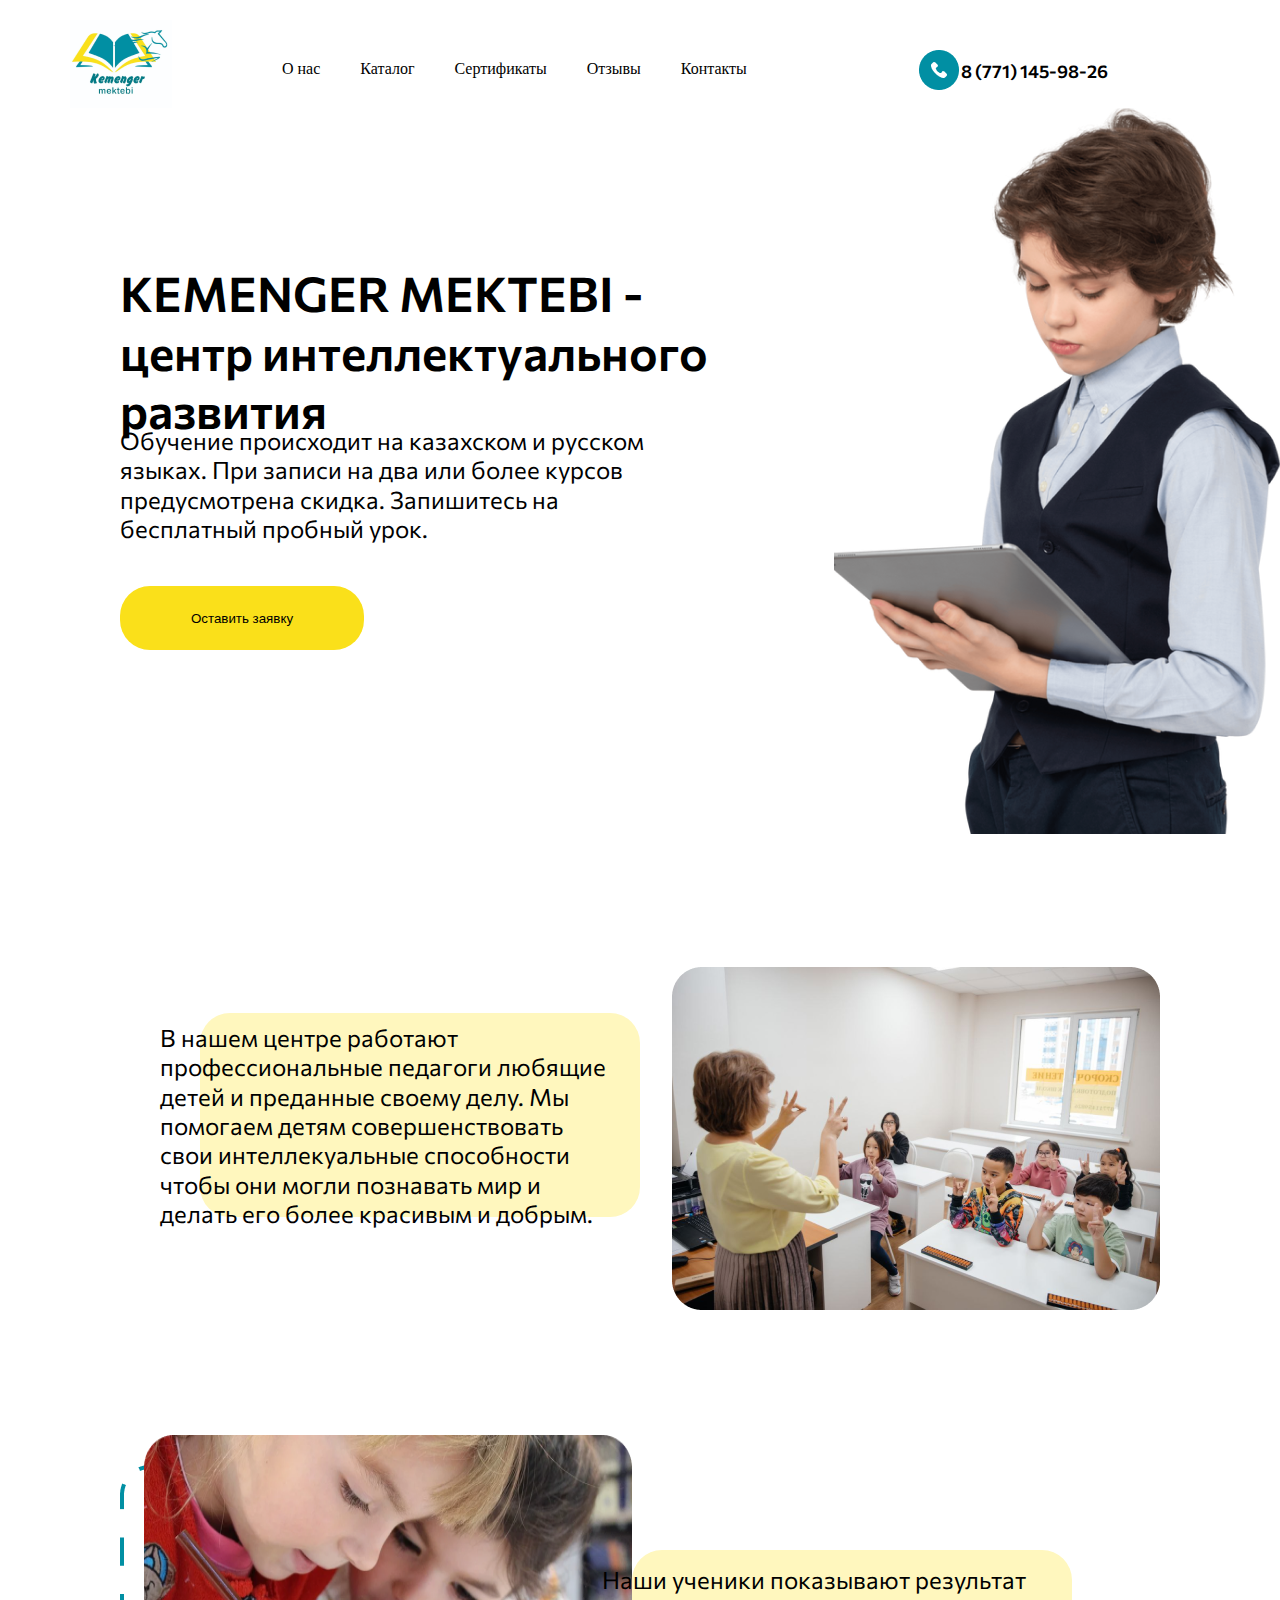
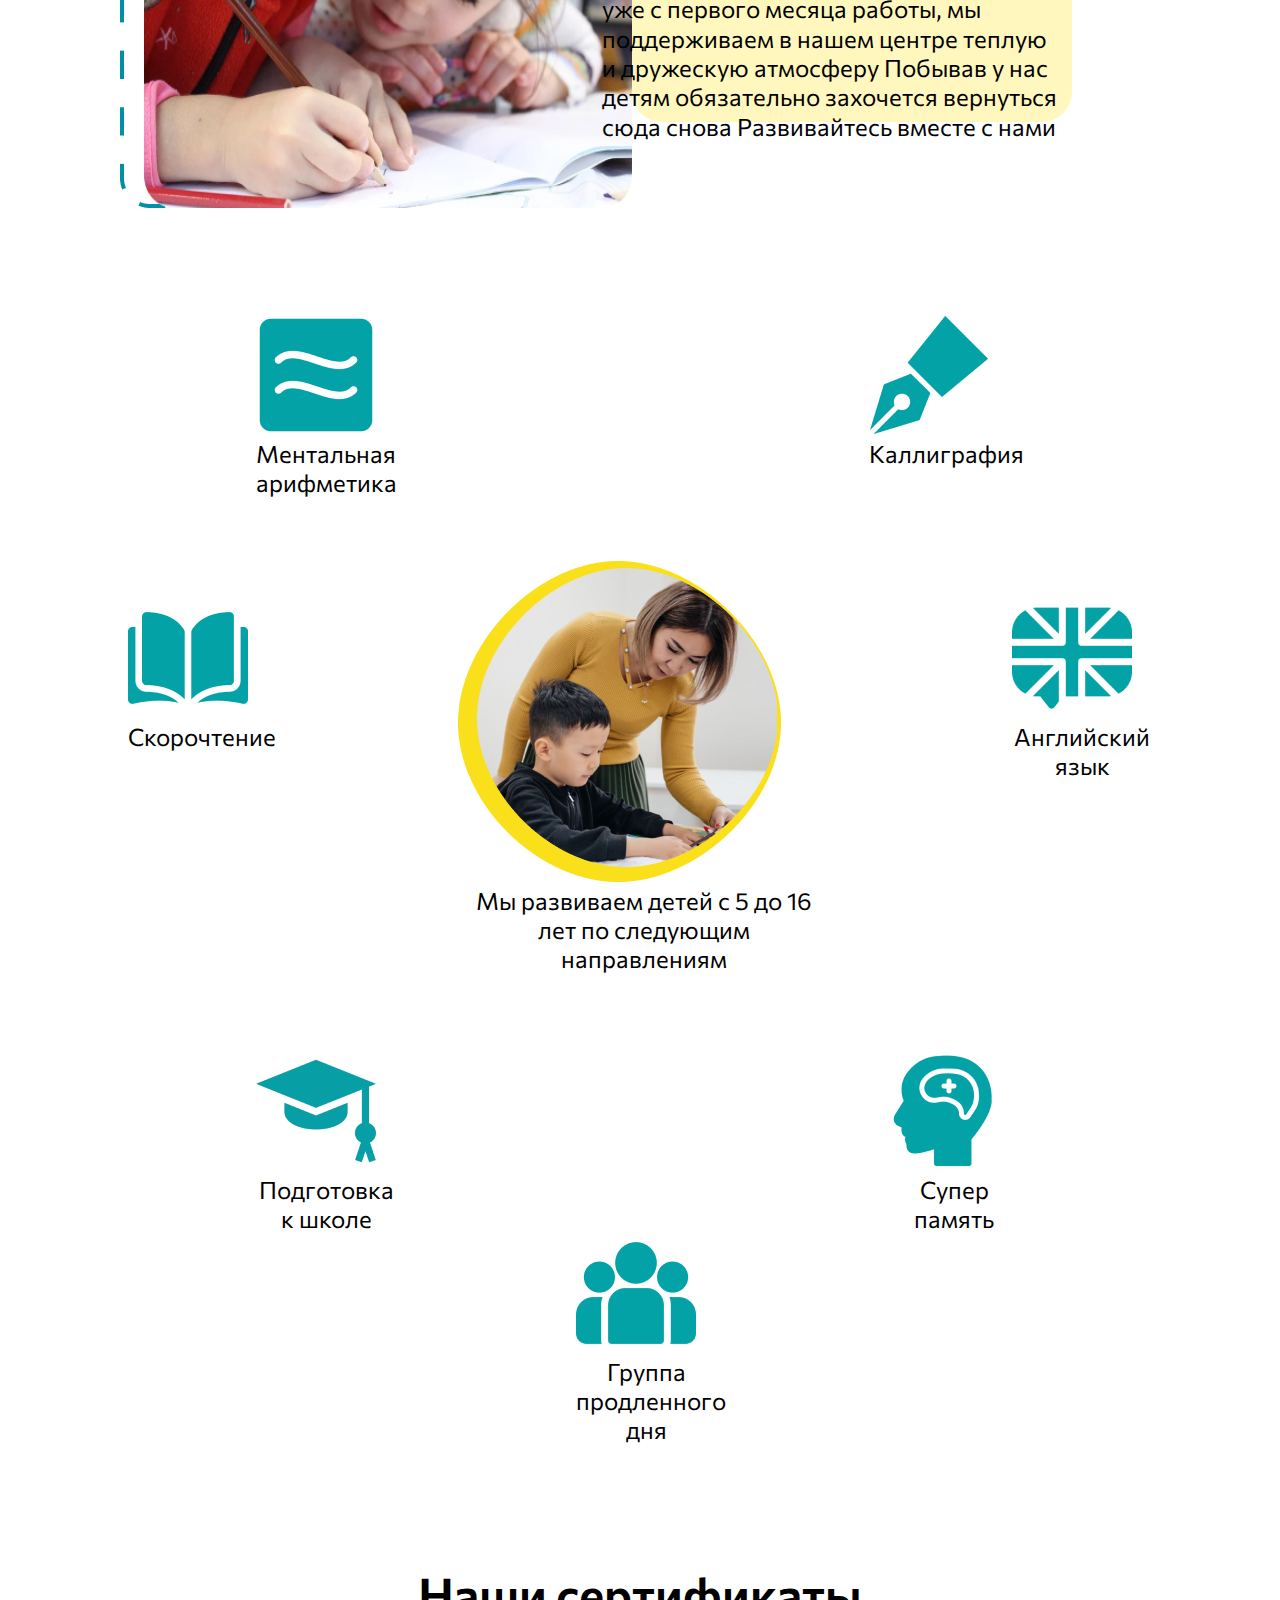
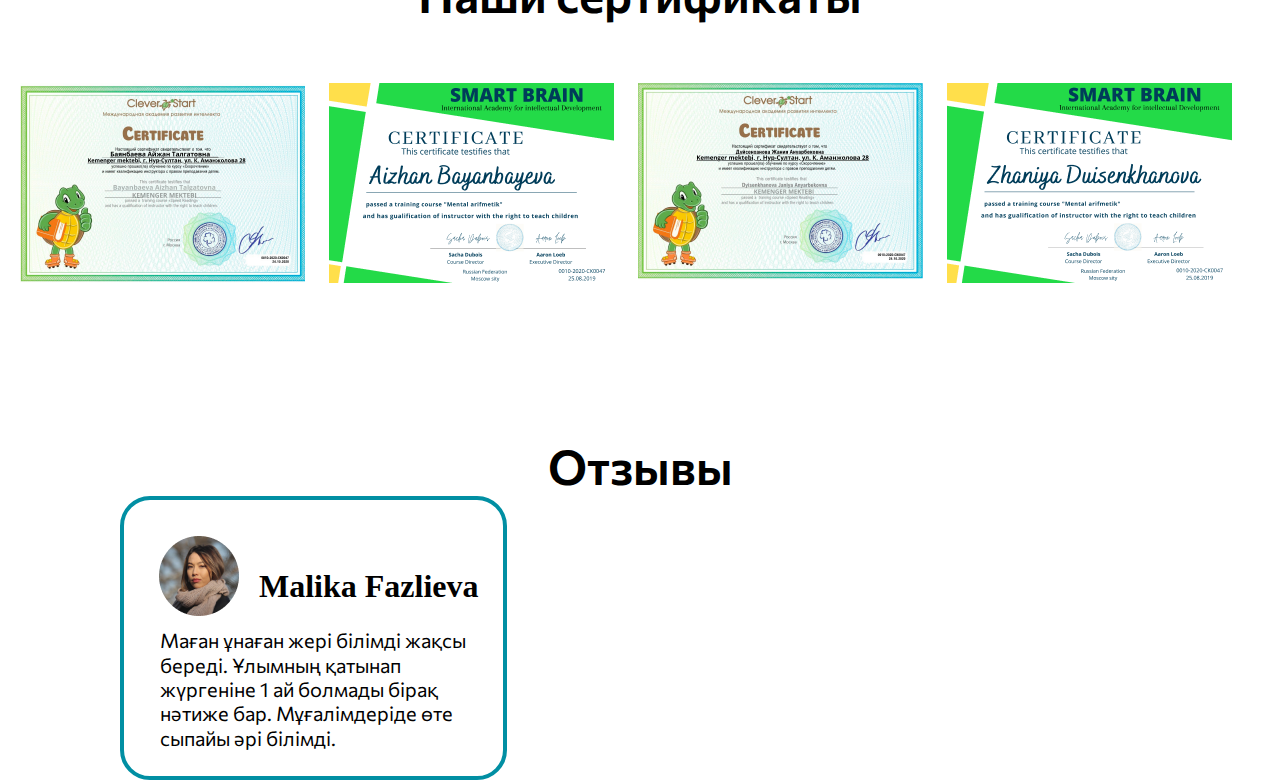
<file: index.html>
<!DOCTYPE html>
<html lang="en">
<head>
    <meta charset="UTF-8">
    <meta name="viewport" content="width=device-width, initial-scale=1.0">
    <title>Document</title>
    <link rel="stylesheet" href="index.css">
    <link rel="preconnect" href="https://fonts.googleapis.com">
<link rel="preconnect" href="https://fonts.gstatic.com" crossorigin>
<link href="https://fonts.googleapis.com/css2?family=Commissioner:wght@100..900&family=Roboto:ital,wght@0,100;0,300;0,400;0,500;0,700;0,900;1,100;1,300;1,400;1,500;1,700;1,900&display=swap" rel="stylesheet">
</head>
<body>
    <section class="doktype">
     <header>
        <div class="navbarr container">
            <img class="navbar__img" src="f_31061dc1e375ab34 1.png" alt="">
             <ul class="navbar">
            <li>О нас</li>
            <li>Каталог</li>
            <li>Сертификаты</li>
            <li>Отзывы</li>
            <li>Контакты</li>
            </ul>
            <div class="navbar__title">
                <img class="group" src="/Group 2.png" alt="">
                <h1 class="navbar__text">8 (771) 145-98-26</h1>
            </div>
        </div>
        <div class="card container">
            <div>
            <h1 class="text">KEMENGER MEKTEBI - центр интеллектуального развития</h1>
            <h6 class="title">Обучение происходит на казахском и русском языках. При записи на два или более курсов предусмотрена скидка. Запишитесь на бесплатный пробный урок.</h6>
            <button class="groud">Оставить заявку</button>
        </div>
        <img class="card2" src="/86ce2d25-69f0-44ee-b876-e769b19ff663 2.png" alt="">
        </div>
     </header>
     <div class="modal__title">
     <div class="modal container">
        <h6 class="card__one">В нашем центре работают профессиональные педагоги любящие детей и преданные своему делу. Мы помогаем детям совершенствовать свои интеллекуальные способности чтобы они могли познавать мир и делать его более красивым и добрым.</h6>
     </div>
          <img class="modal__img" src="/f_31761deb0cf6b54c 1.png" alt="">
     </div>
     <div class="intex container">
        <img src="/Rectangle 19 (1).png" alt="">
        <img class="kids" src="/kids-1093758_960_720 1.png" alt="">
        <div class="intex__title">
        <h6 class="intex__text">Наши ученики показывают результат уже с первого месяца работы, мы поддерживаем в нашем центре теплую и дружескую атмосферу Побывав у нас детям обязательно захочется вернуться сюда снова Развивайтесь вместе с нами</h6>
    </div> 
</div>
        <div class="frame container">
            <div>
              <img src="/Mask Group.png" alt="">
              <h1 class="frame__text">Ментальная арифметика</h1>
              </div>
              <div>
              <img src="/Mask Group (1).png" alt="">
              <h1 class="frame__title">Каллиграфия</h1>
            </div>
        </div>
        <div class="framee container">
            <div>
            <img class="frame__img" src="/Mask Group (2).png" alt="">
            <h1 class="frame__title">Скорочтение</h1>
            </div>
            <div>
            <img class="frame__img2" src="/Картинка 3.png" alt="">
            <h1 class="frame__title2">Мы развиваем детей с 5 до 16 лет по следующим направлениям</h1>
        </div>
            <div>
            <img class="frame__img" src="Mask Group (3).png" alt="">
            <h1 class="frame__text">Английский язык</h1>
        </div>
        </div>
        <div class="frame container">
            <div >
            <img src="Mask Group (4).png" alt="">
            <h1 class="frame__text">Подготовка к школе</h1>
        </div>
        <div>
            <img src="Mask Group (5).png" alt="">
            <h1 class="frame__text">Супер память</h1>
        </div>
        </div>
        <div class="frame3 container">
            <div>
        <img class="frame__img3" src="Mask Group (6).png" alt="">
        <h1 class="frame__text">Группа продленного дня</h1>
    </div>
   </div> 

   <div class="complex">
      <h1 class="complex__text">Наши сертификаты</h1>
      <div class="complex__title container">
      <img class="complex__img" src="/1 2.png" alt="">
      <img class="complex__img" src="/2 серт.png" alt="">
      <img class="complex__img" src="/3 серт.png" alt="">
      <img class="complex__img" src="/4 серт.png" alt="">
    </div>
   </div>
   <div class="complex2">
   <h1 class="complex__text2">Отзывы</h1>
   <div class="produkt2">
   <div class="produkt container">
    <div class="produkt__text">
      <img src="/Mask Group (7).png" alt="">
      <h1 class="produkt__text2">Malika Fazlieva</h1>
    </div>
    <h6 class="produkt__title">Маған ұнаған жері білімді жақсы береді. Ұлымның қатынап жүргеніне 1 ай болмады бірақ нәтиже бар. Мұғалімдеріде өте сыпайы әрі білімді.</h6>
   </div>
</div>
    <div>
        
    </div>
</section>
</body>
</html>
</file>
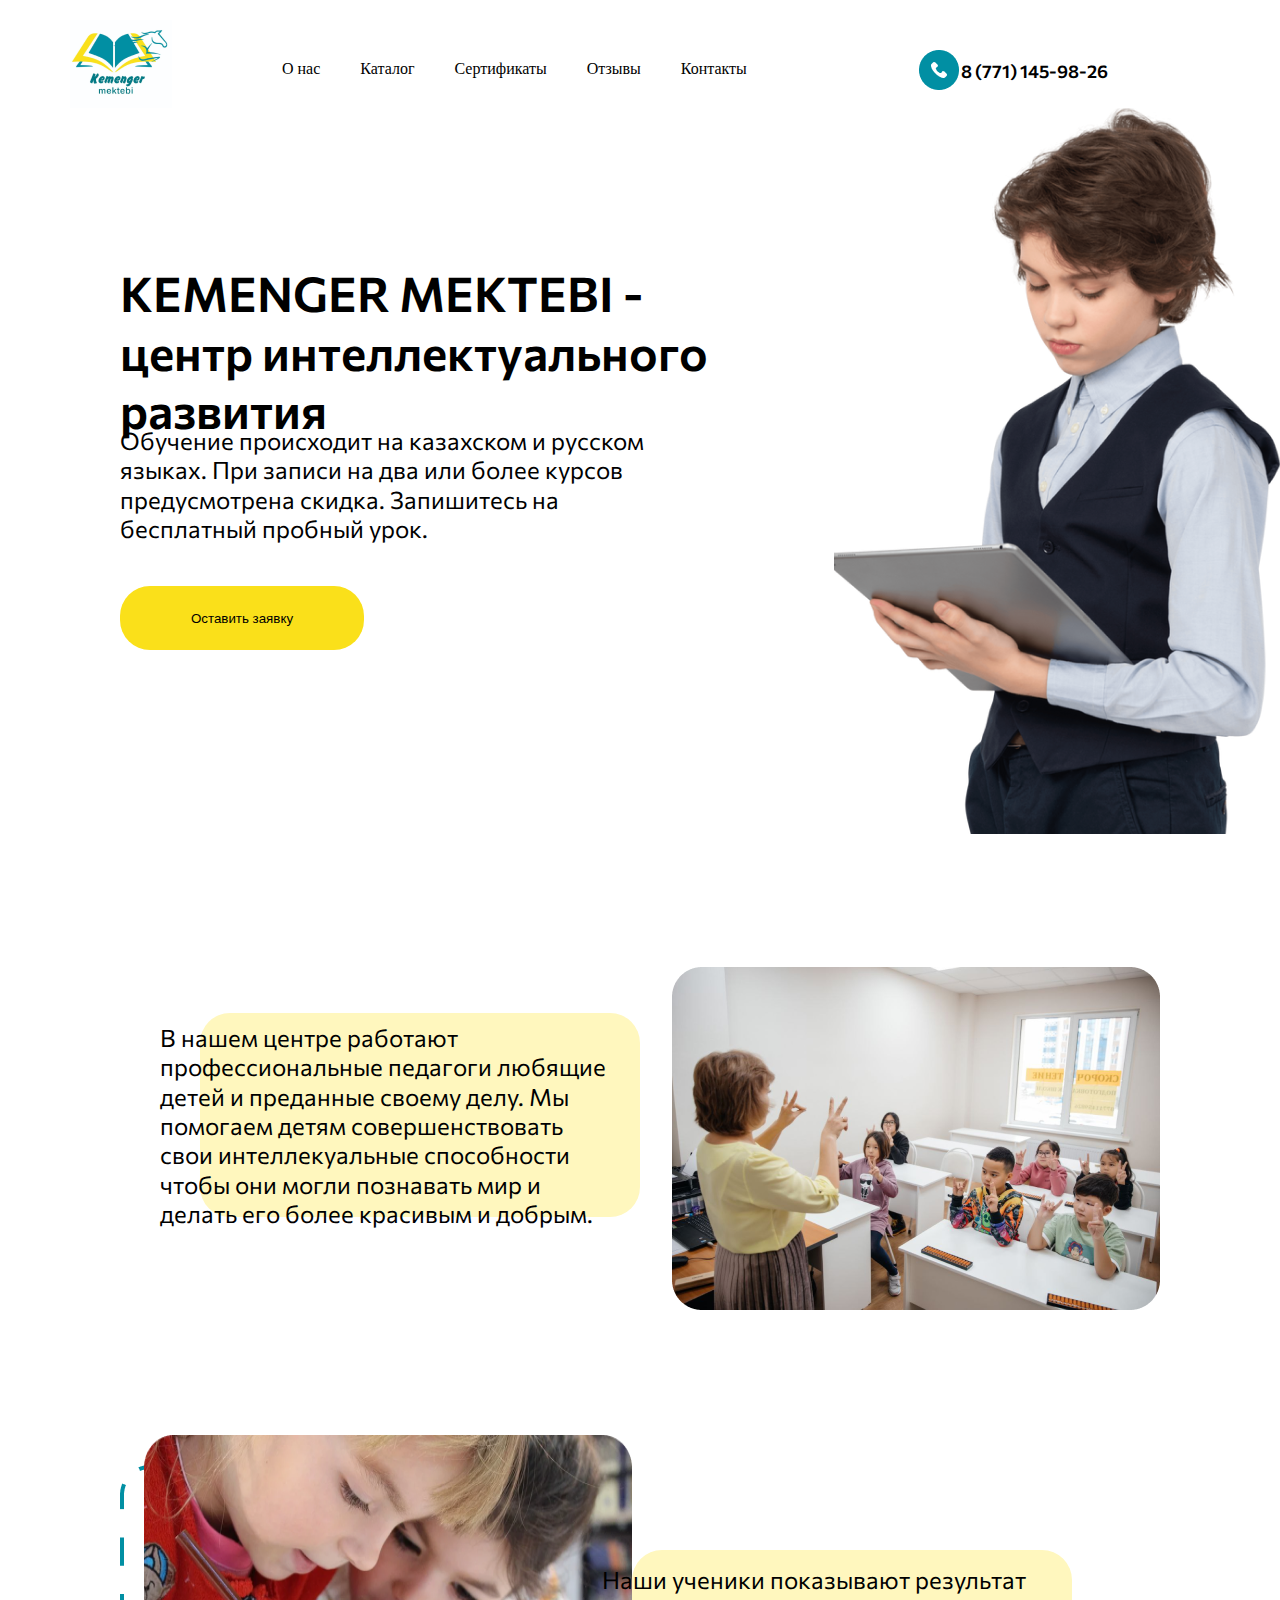
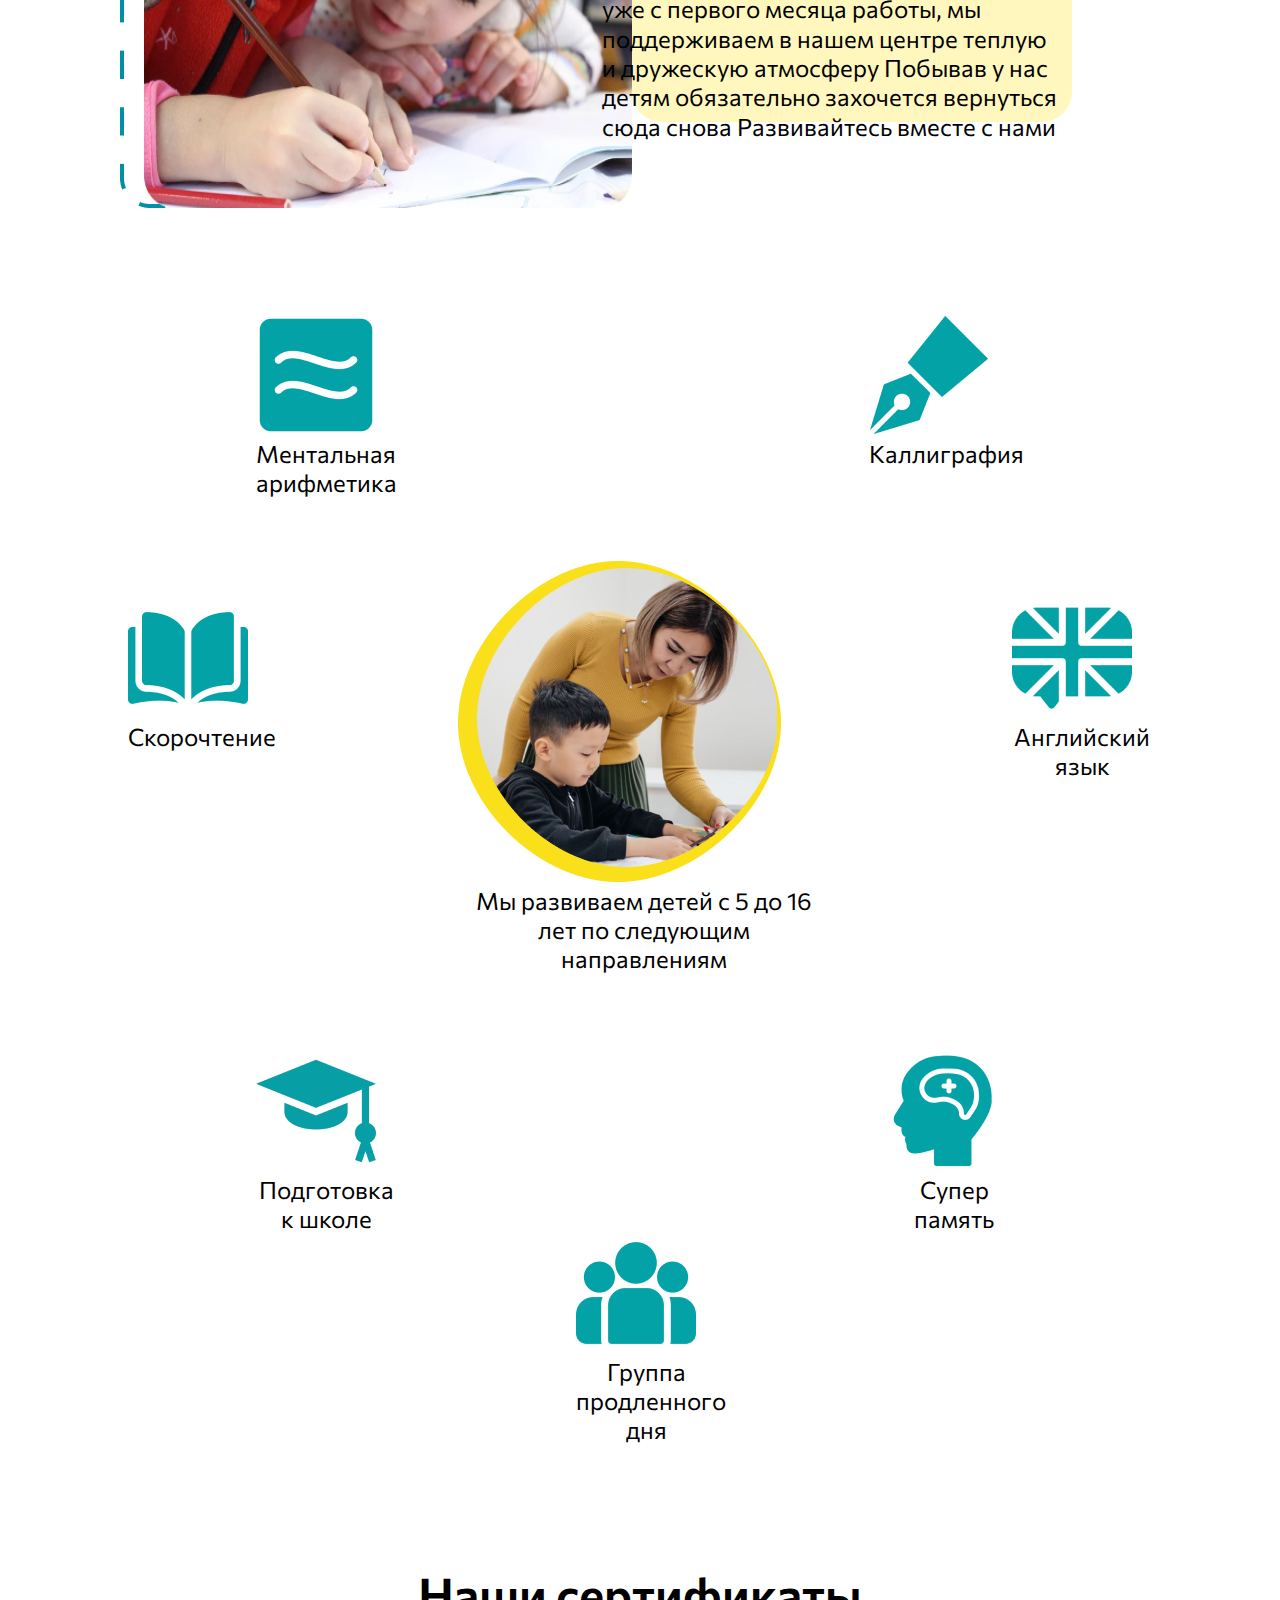
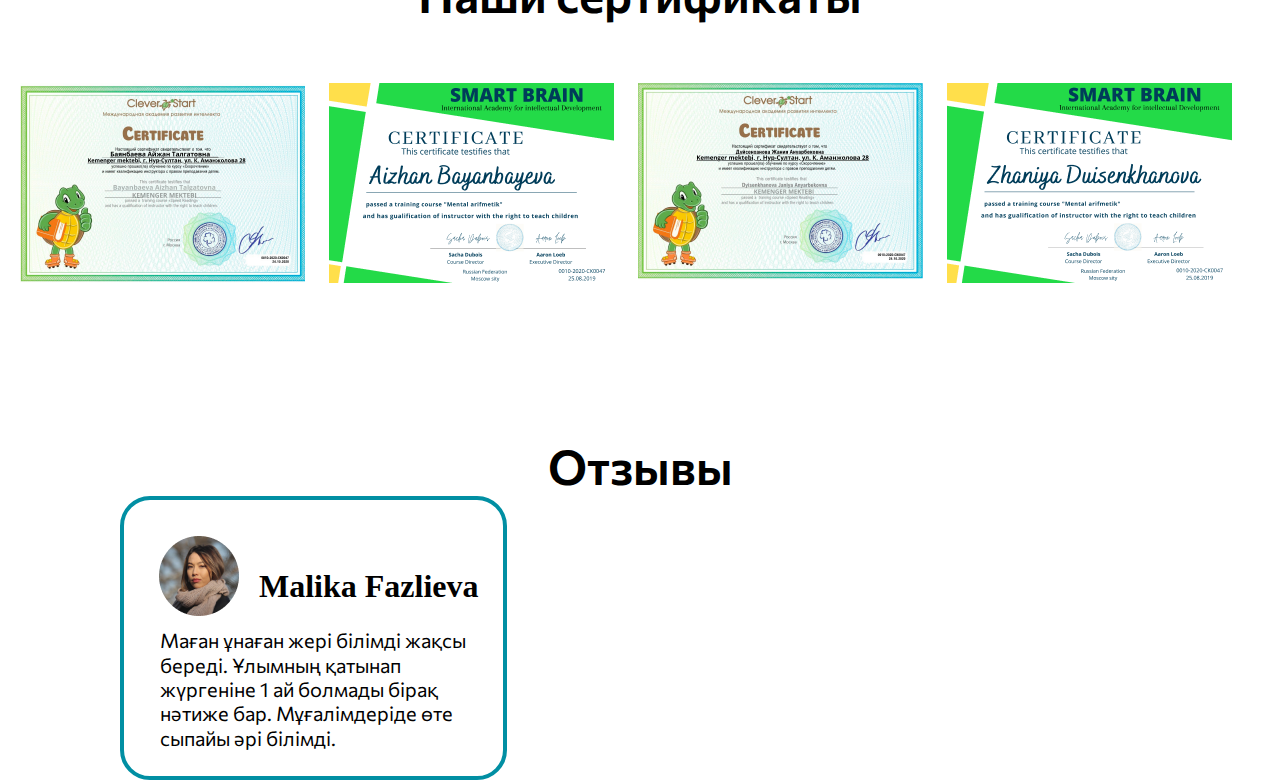
<file: style.html>
<!DOCTYPE html>
<html lang="en">
<head>
    <meta charset="UTF-8">
    <meta name="viewport" content="width=device-width, initial-scale=1.0">
    <title>Document</title>
    <link rel="stylesheet" href="style.css">
    <link rel="preconnect" href="https://fonts.googleapis.com">
<link rel="preconnect" href="https://fonts.gstatic.com" crossorigin>
<link href="https://fonts.googleapis.com/css2?family=Commissioner:wght@100..900&family=Roboto:ital,wght@0,100;0,300;0,400;0,500;0,700;0,900;1,100;1,300;1,400;1,500;1,700;1,900&display=swap" rel="stylesheet">
</head>
<body>
    <section class="doktype">
     <header>
        <div class="navbarr container">
            <img class="navbar__img" src="f_31061dc1e375ab34 1.png" alt="">
             <ul class="navbar">
            <li>О нас</li>
            <li>Каталог</li>
            <li>Сертификаты</li>
            <li>Отзывы</li>
            <li>Контакты</li>
            </ul>
            <div class="navbar__title">
                <img class="group" src="/Group 2.png" alt="">
                <h1 class="navbar__text">8 (771) 145-98-26</h1>
            </div>
        </div>
        <div class="card container">
            <div>
            <h1 class="text">KEMENGER MEKTEBI - центр интеллектуального развития</h1>
            <h6 class="title">Обучение происходит на казахском и русском языках. При записи на два или более курсов предусмотрена скидка. Запишитесь на бесплатный пробный урок.</h6>
            <button class="groud">Оставить заявку</button>
        </div>
        <img class="card2" src="/86ce2d25-69f0-44ee-b876-e769b19ff663 2.png" alt="">
        </div>
     </header>
     <div class="modal__title">
     <div class="modal container">
        <h6 class="card__one">В нашем центре работают профессиональные педагоги любящие детей и преданные своему делу. Мы помогаем детям совершенствовать свои интеллекуальные способности чтобы они могли познавать мир и делать его более красивым и добрым.</h6>
     </div>
          <img class="modal__img" src="/f_31761deb0cf6b54c 1.png" alt="">
     </div>
     <div class="intex container">
        <img src="/Rectangle 19 (1).png" alt="">
        <img class="kids" src="/kids-1093758_960_720 1.png" alt="">
        <div class="intex__title">
        <h6 class="intex__text">Наши ученики показывают результат уже с первого месяца работы, мы поддерживаем в нашем центре теплую и дружескую атмосферу Побывав у нас детям обязательно захочется вернуться сюда снова Развивайтесь вместе с нами</h6>
    </div> 
</div>
        <div class="frame container">
            <div>
              <img src="/Mask Group.png" alt="">
              <h1 class="frame__text">Ментальная арифметика</h1>
              </div>
              <div>
              <img src="/Mask Group (1).png" alt="">
              <h1 class="frame__title">Каллиграфия</h1>
            </div>
        </div>
        <div class="framee container">
            <div>
            <img class="frame__img" src="/Mask Group (2).png" alt="">
            <h1 class="frame__title">Скорочтение</h1>
            </div>
            <div>
            <img class="frame__img2" src="/Картинка 3.png" alt="">
            <h1 class="frame__title2">Мы развиваем детей с 5 до 16 лет по следующим направлениям</h1>
        </div>
            <div>
            <img class="frame__img" src="Mask Group (3).png" alt="">
            <h1 class="frame__text">Английский язык</h1>
        </div>
        </div>
        <div class="frame container">
            <div >
            <img src="Mask Group (4).png" alt="">
            <h1 class="frame__text">Подготовка к школе</h1>
        </div>
        <div>
            <img src="Mask Group (5).png" alt="">
            <h1 class="frame__text">Супер память</h1>
        </div>
        </div>
        <div class="frame3 container">
            <div>
        <img class="frame__img3" src="Mask Group (6).png" alt="">
        <h1 class="frame__text">Группа продленного дня</h1>
    </div>
   </div> 

   <div class="complex">
      <h1 class="complex__text">Наши сертификаты</h1>
      <div class="complex__title container">
      <img class="complex__img" src="/1 2.png" alt="">
      <img class="complex__img" src="/2 серт.png" alt="">
      <img class="complex__img" src="/3 серт.png" alt="">
      <img class="complex__img" src="/4 серт.png" alt="">
    </div>
   </div>
   <div class="complex2">
   <h1 class="complex__text2">Отзывы</h1>
   <div class="produkt2">
   <div class="produkt container">
    <div class="produkt__text">
      <img src="/Mask Group (7).png" alt="">
      <h1 class="produkt__text2">Malika Fazlieva</h1>
    </div>
    <h6 class="produkt__title">Маған ұнаған жері білімді жақсы береді. Ұлымның қатынап жүргеніне 1 ай болмады бірақ нәтиже бар. Мұғалімдеріде өте сыпайы әрі білімді.</h6>
   </div>
</div>
    <div>
        
    </div>
</section>
</body>
</html>
</file>
<file: index.css>
* {
    margin: 0;
    padding: 0;
    box-sizing: border-box;
}
.container{
    max-width: 1440px;
    margin: auto;
    justify-content: space-between;
   margin-left: 120px;
}
.navbarr{
    justify-content: space-between;
    list-style: none;
    display: flex;
    margin: auto;
}
.navbar{
    list-style: none;
    display: flex;
    justify-content: space-between;
    margin-right: auto;
    margin-left: 110px;
    margin-top: 40px;
    gap: 40px;
}
.navbar__img{
    width: 102px;
    height: 88px;
   margin-left: 70px;  
}
.group{
    width: 40px;
    height: 40px;
    margin-top: 30px;
}
.doktype{
    margin-top: 20px;
}
.navbar__text{
    font-family: Commissioner;
    font-size: 18px;
    font-weight: 600;
    line-height: 22.01px;
    margin-top: 40px;
    margin-left: 2px;
}
.navbar__title{
    margin-right: auto;
    display: flex;
}
.text{
    width: 664px;
    height: 118px;
    font-family: Commissioner;
    font-size: 48px;
    font-weight: 600;
    line-height: 58.7px;
    text-align: left;
   margin-top: 156px;
}
.title{
    width: 532px;
    height: 116px;
    font-family: Commissioner;
    font-size: 24px;
    font-weight: 400;
    line-height: 29.35px;
    text-align: left;
    margin-top: 44px;
}
.groud{
    width: 244px;
    height: 64px;
    border-radius: 30px;
    background-color: #FAE01A;
    border: none;
    margin-top: 44px;
}
.card{
    display: flex;
    justify-content: space-between;
}
.card2{
    background-image: url(/Vector.png);
}
.card__one{
    width: 459px;
    height: 203px;
    font-family: Commissioner;
    font-size: 24px;
    font-weight: 400;
    line-height: 29.35px;
    text-align: left;
    margin-top: 10px;
    margin-left: -40px;
    
}
.modal{
    margin-top: 179px;
    background: #FFF7BE;
    width: 440px;
    height: 204px;
    border-radius: 30px;
    margin-left: 200px;
}
.modal__title{
    display: flex;
}
.modal__img{
    margin-top: 133px;
    margin-right: 120px;
}
.intex{
    margin-top: 155px;
    display: flex;
    justify-content: space-between;
}
.intex__text{
    width: 458px;
    height: 174px;   
    font-family: Commissioner;
    font-size: 24px;
    font-weight: 400;
    line-height: 29.35px;
    text-align: left;
    margin-right: 250px;
    margin-top: 15px;
    margin-left: -30px;
}
.kids{
    margin-left: -40%;
    margin-top: -30px;
}
.intex__title{
    width: 440px;
    height: 172px;
    border-radius: 30px;
    margin-right: 250px;
    margin-top: 85px;
    background-color: #FFF7BE;
}
.frame{
    margin-top: 107px;
    justify-content: space-between;
    margin-left: 20%;
    display: flex;
    margin-right: 20%;
}
.framee{
    margin-left: 10%;
    display: flex;
    margin-right: 10%;
    margin-top: 101px;
}
.frame__img{
    width: 120px;
    height: 120px;
}
.frame__img2{
    margin-top: -10%;
}
.frame__img3{
    margin: auto;
}
.frame3{
    margin-left: 45%;
}
.frame__text{
    width: 140px;
    height: 58px; 
    font-family: Commissioner;
    font-size: 24px;
    font-weight: 400;
    line-height: 29.35px;
    text-align: center;
}
.frame__title{
    font-family: Commissioner;
    font-size: 24px;
    font-weight: 400;
    line-height: 29.35px;
    text-align: left;
}
.frame__title2{
    width: 373px;
    height: 58px;
    font-family: Commissioner;
    font-size: 24px;
    font-weight: 400;
    line-height: 29.35px;
    text-align: center;  
}
.complex{
    margin-top: 150px;
    justify-content: space-between;
    gap: 20px;
}
.complex__text{
    font-family: Commissioner;
    font-size: 48px;
    font-weight: 600;
    line-height: 58.7px;
    text-align: left;
    text-align: center;
}
.complex__title{
    gap: 20px;
    align-items: center;
    margin: auto; 
     margin-top: 60px;
}
.complex__img{
    margin-left: 20px;
}
.complex2{
    margin-top: 150px;
}
.complex__text2{
    font-family: Commissioner;
    font-size: 48px;
    font-weight: 600;
    line-height: 58.7px;
    text-align: left;
    text-align: center;
}
.produkt2{
    display: flex;
}
.produkt{
    width: 387px;
    height: 284px;
    border-color: #018FA3;
    border: 4px solid #018FA3;
    border-radius: 30px;
    justify-content: space-between;
}
.produkt__text{
    display: flex;
    margin-top: 36px;
    margin-left: 35px;
}
.produkt__text2{
    margin-top: 32px;
    margin-left: 20px;
}
.produkt__title{
    width: 327px;
    height: 120px;
    font-family: Commissioner;
    font-size: 20px;
    font-weight: 400;
    line-height: 24.46px;
    text-align: left;
    margin-top: 12px;
    margin-left: 36px;
}
</file>
<file: style.css>
* {
    margin: 0;
    padding: 0;
    box-sizing: border-box;
}
.container{
    max-width: 1440px;
    margin: auto;
    justify-content: space-between;
   margin-left: 120px;
}
.navbarr{
    justify-content: space-between;
    list-style: none;
    display: flex;
    margin: auto;
}
.navbar{
    list-style: none;
    display: flex;
    justify-content: space-between;
    margin-right: auto;
    margin-left: 110px;
    margin-top: 40px;
    gap: 40px;
}
.navbar__img{
    width: 102px;
    height: 88px;
   margin-left: 70px;  
}
.group{
    width: 40px;
    height: 40px;
    margin-top: 30px;
}
.doktype{
    margin-top: 20px;
}
.navbar__text{
    font-family: Commissioner;
    font-size: 18px;
    font-weight: 600;
    line-height: 22.01px;
    margin-top: 40px;
    margin-left: 2px;
}
.navbar__title{
    margin-right: auto;
    display: flex;
}
.text{
    width: 664px;
    height: 118px;
    font-family: Commissioner;
    font-size: 48px;
    font-weight: 600;
    line-height: 58.7px;
    text-align: left;
   margin-top: 156px;
}
.title{
    width: 532px;
    height: 116px;
    font-family: Commissioner;
    font-size: 24px;
    font-weight: 400;
    line-height: 29.35px;
    text-align: left;
    margin-top: 44px;
}
.groud{
    width: 244px;
    height: 64px;
    border-radius: 30px;
    background-color: #FAE01A;
    border: none;
    margin-top: 44px;
}
.card{
    display: flex;
    justify-content: space-between;
}
.card2{
    background-image: url(/Vector.png);
}
.card__one{
    width: 459px;
    height: 203px;
    font-family: Commissioner;
    font-size: 24px;
    font-weight: 400;
    line-height: 29.35px;
    text-align: left;
    margin-top: 10px;
    margin-left: -40px;
    
}
.modal{
    margin-top: 179px;
    background: #FFF7BE;
    width: 440px;
    height: 204px;
    border-radius: 30px;
    margin-left: 200px;
}
.modal__title{
    display: flex;
}
.modal__img{
    margin-top: 133px;
    margin-right: 120px;
}
.intex{
    margin-top: 155px;
    display: flex;
    justify-content: space-between;
}
.intex__text{
    width: 458px;
    height: 174px;   
    font-family: Commissioner;
    font-size: 24px;
    font-weight: 400;
    line-height: 29.35px;
    text-align: left;
    margin-right: 250px;
    margin-top: 15px;
    margin-left: -30px;
}
.kids{
    margin-left: -40%;
    margin-top: -30px;
}
.intex__title{
    width: 440px;
    height: 172px;
    border-radius: 30px;
    margin-right: 250px;
    margin-top: 85px;
    background-color: #FFF7BE;
}
.frame{
    margin-top: 107px;
    justify-content: space-between;
    margin-left: 20%;
    display: flex;
    margin-right: 20%;
}
.framee{
    margin-left: 10%;
    display: flex;
    margin-right: 10%;
    margin-top: 101px;
}
.frame__img{
    width: 120px;
    height: 120px;
}
.frame__img2{
    margin-top: -10%;
}
.frame__img3{
    margin: auto;
}
.frame3{
    margin-left: 45%;
}
.frame__text{
    width: 140px;
    height: 58px; 
    font-family: Commissioner;
    font-size: 24px;
    font-weight: 400;
    line-height: 29.35px;
    text-align: center;
}
.frame__title{
    font-family: Commissioner;
    font-size: 24px;
    font-weight: 400;
    line-height: 29.35px;
    text-align: left;
}
.frame__title2{
    width: 373px;
    height: 58px;
    font-family: Commissioner;
    font-size: 24px;
    font-weight: 400;
    line-height: 29.35px;
    text-align: center;  
}
.complex{
    margin-top: 150px;
    justify-content: space-between;
    gap: 20px;
}
.complex__text{
    font-family: Commissioner;
    font-size: 48px;
    font-weight: 600;
    line-height: 58.7px;
    text-align: left;
    text-align: center;
}
.complex__title{
    gap: 20px;
    align-items: center;
    margin: auto; 
     margin-top: 60px;
}
.complex__img{
    margin-left: 20px;
}
.complex2{
    margin-top: 150px;
}
.complex__text2{
    font-family: Commissioner;
    font-size: 48px;
    font-weight: 600;
    line-height: 58.7px;
    text-align: left;
    text-align: center;
}
.produkt2{
    display: flex;
}
.produkt{
    width: 387px;
    height: 284px;
    border-color: #018FA3;
    border: 4px solid #018FA3;
    border-radius: 30px;
    justify-content: space-between;
}
.produkt__text{
    display: flex;
    margin-top: 36px;
    margin-left: 35px;
}
.produkt__text2{
    margin-top: 32px;
    margin-left: 20px;
}
.produkt__title{
    width: 327px;
    height: 120px;
    font-family: Commissioner;
    font-size: 20px;
    font-weight: 400;
    line-height: 24.46px;
    text-align: left;
    margin-top: 12px;
    margin-left: 36px;
}
</file>
